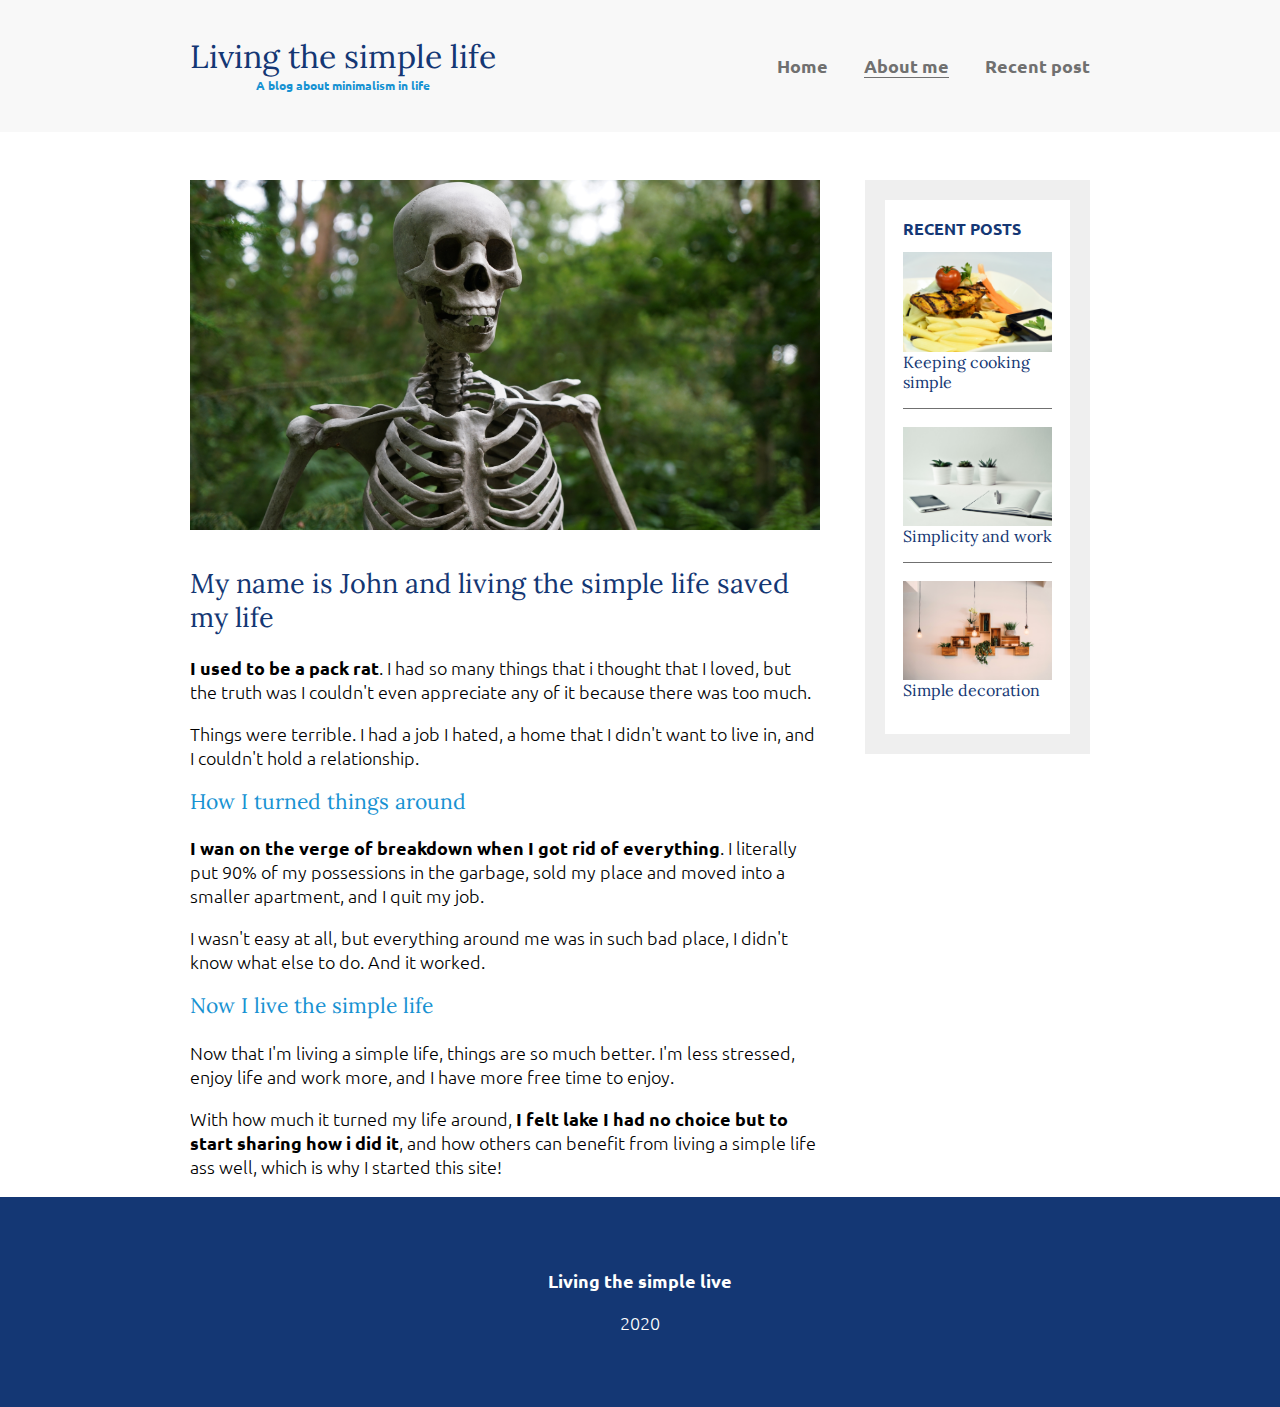
<file: responsiveBlog/about-me.html>
<!DOCTYPE html>
<html lang="en">
<head>
    <title>About</title>
    <link href="https://fonts.googleapis.com/css?family=Lora|Ubuntu:300,400,700&display=swap" rel="stylesheet">
    <link rel="stylesheet" type="text/css" href="style.css">
    <meta name="viewport" content="width=device-width, initial-scale=1">
</head>
<body>
<header>
    <div class="container container-flex">
        <div class="site-title">
            <h1>Living the simple life</h1>
            <p class="subtitle">
                A blog about minimalism in life
            </p>
        </div>

        <nav>
            <ul>
                <li><a href="index.html">Home</a></li>
                <li><a href="about-me.html" class="current-page">About me</a></li>
                <li><a href="recent-posts.html">Recent post</a></li>
            </ul>
        </nav>
    </div> <!-- / .container -->
</header>

<div class="container container-flex">
    <main role="main">
        <img src="img/about.jpg" class="image-full" alt="">
        <h2>My name is John and living the simple life saved my life</h2>

        <p>
            <strong>I used to be a pack rat</strong>. I had so many things that i thought
            that I loved, but the truth was I couldn't even appreciate any of it because there
            was too much.
        </p>
        <p>
            Things were terrible. I had a job I hated, a home that I didn't want
            to live in, and I couldn't hold a relationship.
        </p>

        <h3>How I turned things around</h3>
        <p>
            <strong>I wan on the verge of breakdown when I got rid of everything</strong>.
            I literally put 90% of my possessions in the garbage, sold my place and moved into
            a smaller apartment, and I quit my job.
        </p>
        <p>
            I wasn't easy at all, but everything around me was in such bad place, I
            didn't know what else to do. And it worked.
        </p>

        <h3>Now I live the simple life</h3>
        <p>
            Now that I'm living a simple life, things are so much better. I'm less stressed,
            enjoy life and work more, and I have more free time to enjoy.
        </p>
        <p>
            With how much it turned my life around, <strong>I felt lake I had no choice but
        to start sharing how i did it</strong>, and how others can benefit from living a
            simple life ass well, which is why I started this site!
        </p>
    </main>
    <aside class="sidebar">

        <div class="sidebar-widget">
            <h2 class="widget-title">RECENT POSTS</h2>
            <div class="sidebar-widget-recent">
                <h3 class="sidebar-widget-recent-title">Keeping cooking simple</h3>
                <img src="img/cooking.jpg" alt="" class="widget-image">
            </div>
            <div class="sidebar-widget-recent">
                <h3 class="sidebar-widget-recent-title">Simplicity and work</h3>
                <img src="img/work.jpg" alt="" class="widget-image">
            </div>
            <div class="sidebar-widget-recent">
                <h3 class="sidebar-widget-recent-title">Simple decoration</h3>
                <img src="img/decoration.jpg" alt="" class="widget-image">
            </div>
        </div>

    </aside>
</div>

<footer>
    <p><strong>Living the simple live</strong></p>
    <p>2020</p>
</footer>

</body>
</html>
</file>
<file: responsiveBlog/style.css>
body{
    margin: 0;
    font-family: 'Ubuntu', sans-serif;
    font-size: 1.125rem;
    font-weight: 300;
}

img{
    width: 100%;
    display: block;
}

.image-full{
    max-height: 350px;
    width: 100%;
    object-fit: cover;
    margin-bottom: 2em;
}

/* =================
    Typography
   =================
*/
.container{
    max-width: 900px;
    width: 90%;
    margin: 0 auto;
}

.container-flex{
    display: flex;
    justify-content: space-between;
    flex-direction: column;
}

h1,
h2,
h3{
    font-family: 'Lora', serif;
    font-weight: 400;
    margin-top: 0;
    color: #143774;
}

h1{
    color: #143774;
    font-size: 2rem;
    margin: 0;
}

h3{
    color: #1792d2;
}

a{
    color: #1792d2;
}

a:hover,
a:focus{
    color: #143774;
}

strong{
    font-weight: 700;
}

/* h1 subtitle */
.subtitle{
    font-weight: 700;
    color: #1792d2;
    font-size: .75rem;
    margin: 0;
}

.article-title{
    font-size: 1.5rem;
}

.article-read-more,
.article-info{
    font-size: 0.875rem;
}

.article-read-more{
    color: #1792d2;
    text-decoration: none;
    font-weight: 700;
}

.article-read-more:hover,
.article-read-more:focus{
    color: #143774;
    text-decoration: underline;
}

.article-info{
    margin: 2em 0;
}

/* =================
    Layout
   =================
*/

header{
    background: #f8f8f8;
    padding: 2em 0;
    text-align: center;
    margin-bottom: 3rem;
}

footer{
    background: #143774;
    text-align: center;
    color: white;
    padding: 3em 0;
}

/* Navigation*/

nav ul{
    list-style: none;
    padding: 0;
    display: flex;
    justify-content: center;
}

nav li{
    margin-left: 2em;
}

nav a{
    text-decoration: none;
    color: #707070;
    font-weight: 700;
}

nav a:hover,
nav a:focus{
    color: #1792d2;
}

.current-page{
    border-bottom: 1px solid #707070;
}

.current-page:hover{
    color: #707070;
}

/* article*/

.article-featured{
    border-bottom: #707070 1px solid;
    padding-bottom: 1em;
    margin-bottom: 2em;
}

.article-recent{
    display: flex;
    flex-direction: column;
    margin-bottom: 2em;
}

.article-recent-main{
    order: 2;
}

.article-recent-secondary{
    order: 1;
}

/* =========
 Media-queries
*/

@media (max-width: 675px) {


    nav ul{
        flex-direction: column;
    }

    nav li{
        margin: .5em 0;
    }
}

@media (min-width: 675px) {
    .container-flex{
        flex-direction: row;
    }
    main{
        width: 70%;
    }

    aside{
        width: 25%;
        min-width: 200px;
        margin-left: 1em;
    }

    .article-recent{
      flex-direction: row;
        justify-content: space-between;
    }

    .article-recent-main{
        width: 68%;
    }

    .article-recent-secondary{
        width: 30%;
    }

    .article-image{
        width: 100%;
        min-height: 200px;
        object-fit: cover;
    }

    .article-featured{
        display: flex;
        flex-direction: column;
    }

    .article-image{
        order: -2;
    }

    .article-info{
        order: -1;
    }
}

/* widgets */
.widget-title,
.sidebar-widget-recent-title{
    font-size: 1rem;
}

.widget-title{
    font-family: 'Ubuntu', sans-serif;
    font-weight: 700;
}

.sidebar-widget{
    border: #efefef solid 20px;
    margin-bottom: 1rem;
    padding: 1em;
}

.sidebar-widget-recent{
    display: flex;
    flex-direction: column;
    border-bottom: 1px solid #707070;
    margin-bottom: 1em;
}

.sidebar-widget-recent-title{
    color: #143774;
}

.sidebar-widget-recent:last-child{
    border: 0;
    margin: 0;
}

.widget-image{
    order: -1;
}
</file>
